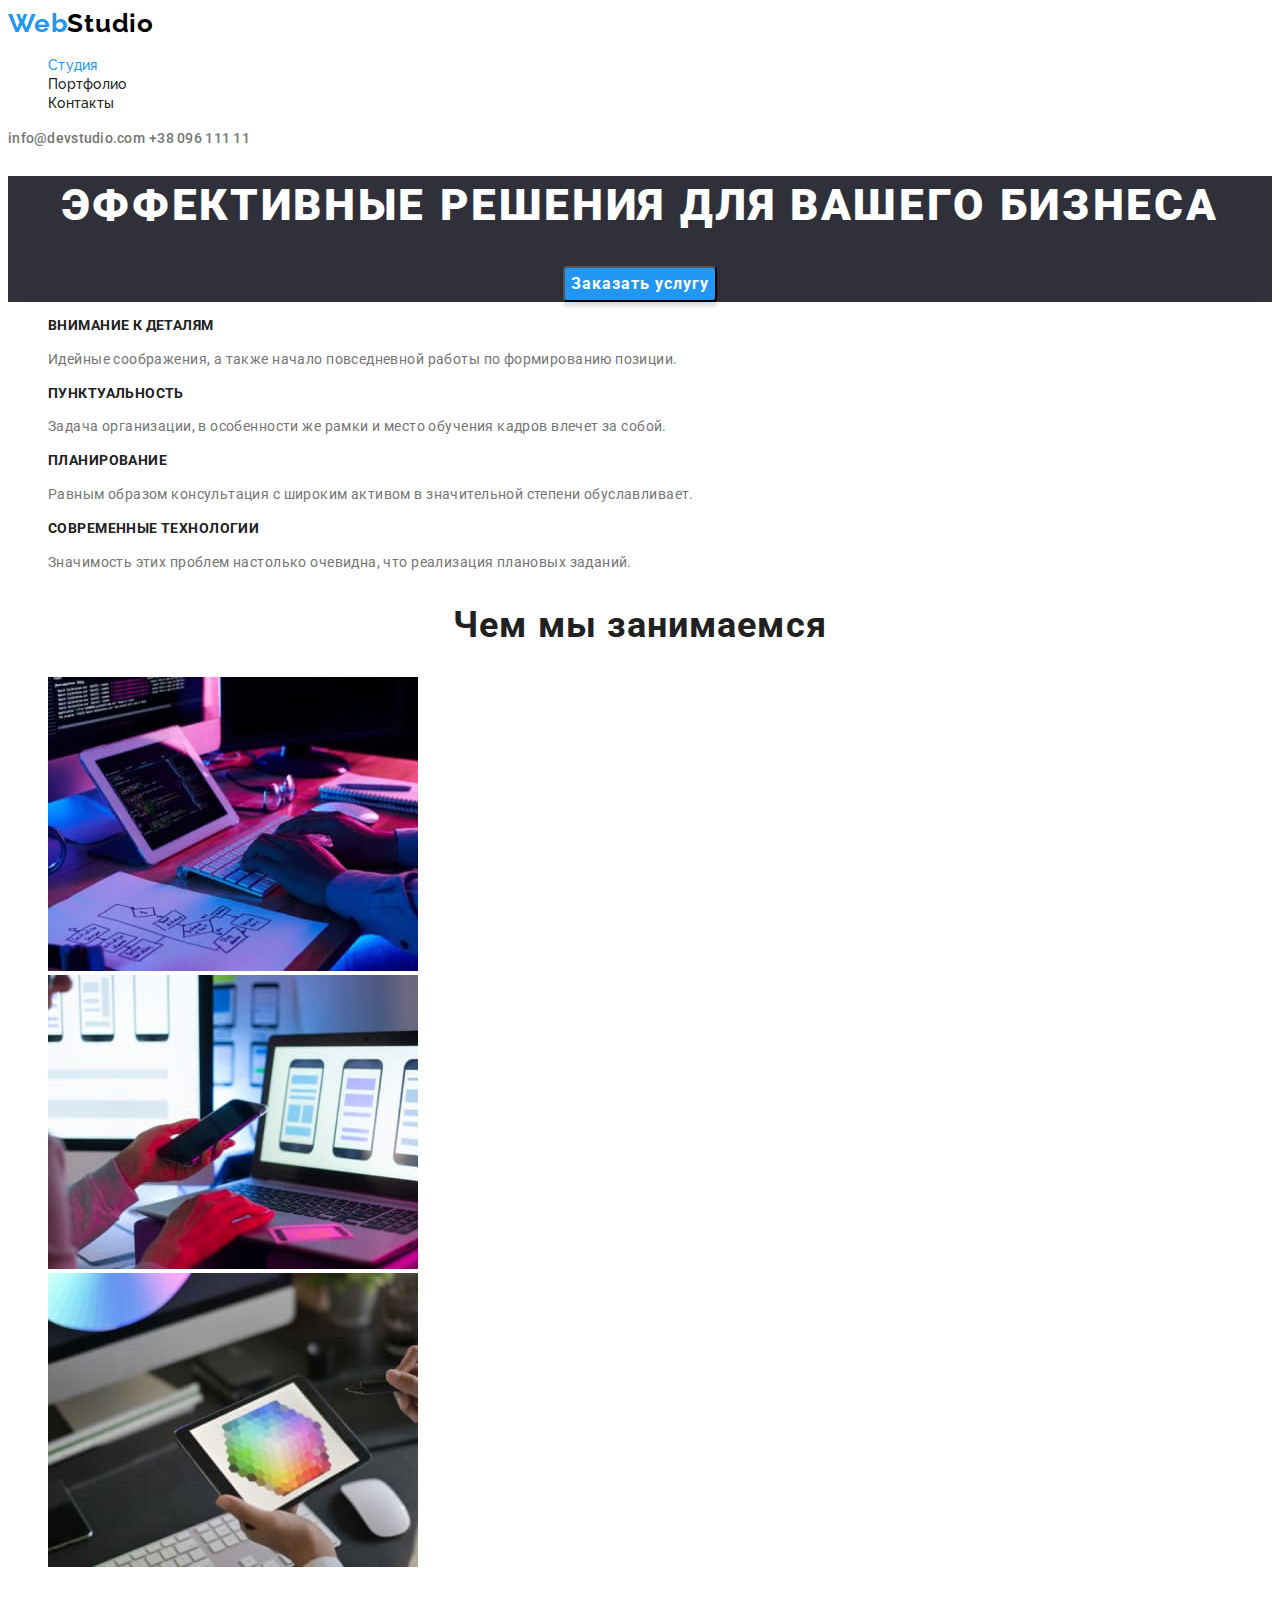
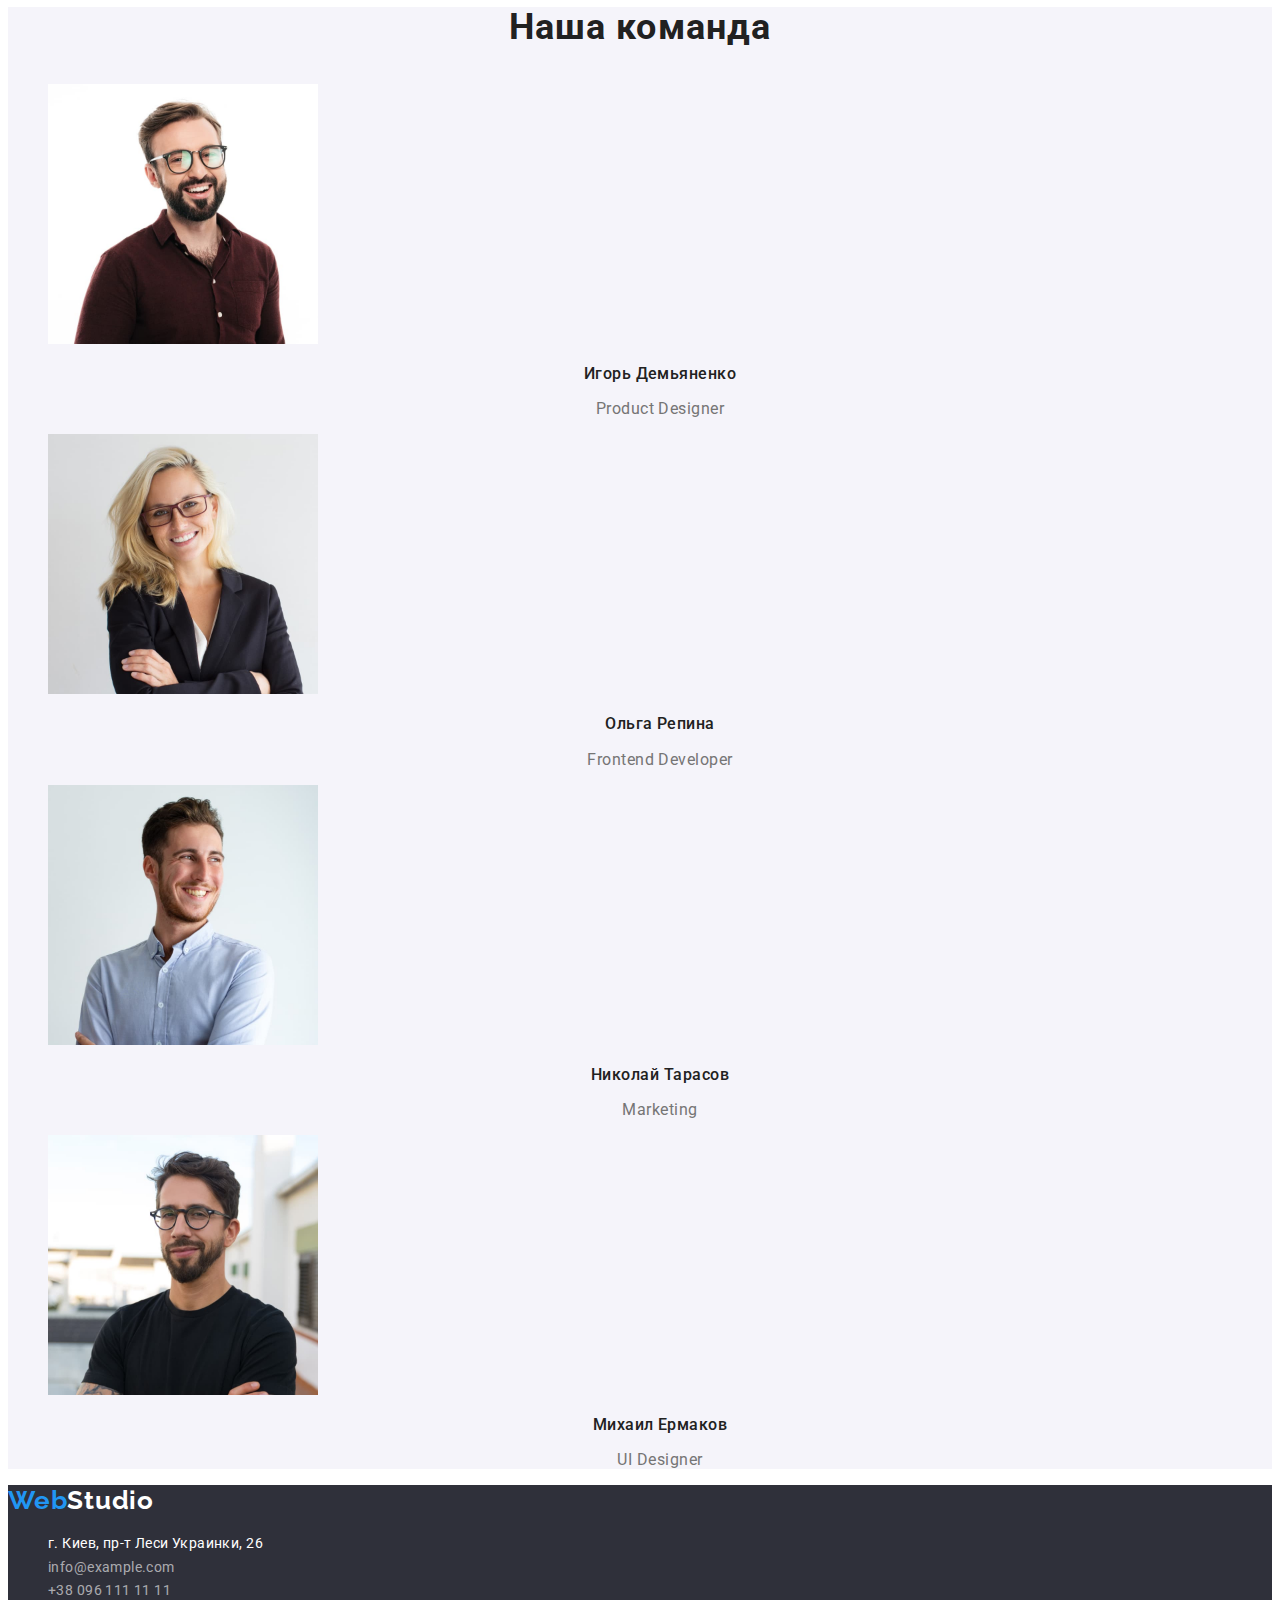
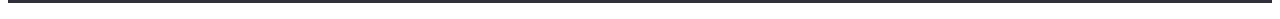
<file: index.html>
<!DOCTYPE html>
<html lang="ru">

<head>
  <meta charset="UTF-8" />
  <meta http-equiv="X-UA-Compatible" content="IE=edge" />
  <meta name="viewport" content="width=<device-width>, initial-scale=1.0" />
  <title>WebStudio</title>

  <link rel="preconnect" href="https://fonts.googleapis.com" />
  <link rel="preconnect" href="https://fonts.gstatic.com" crossorigin />
  <link href="https://fonts.googleapis.com/css2?family=Raleway:wght@700&family=Roboto:wght@400;500;700;900&display=swap"
    rel="stylesheet" />
  <link rel="stylesheet" href="./css/styles.css" />
</head>

<body>
  <!-- HEADER -->
  <header class="header">
    <nav class="site-nav">
      <a class="logo link" href="" lang="en">Web<span class="logo-black">Studio</span></a>
      <ul class="menu list">
        <li class="menu-item">
          <a class="menu-link current link" href="./index.html">Студия</a>
        </li>
        <li class="menu-item">
          <a class="menu-link link" href="./portfolio.html">Портфолио</a>
        </li>
        <li class="menu-item">
          <a class="menu-link link" href="">Контакты</a>
        </li>
      </ul>
    </nav>
    <a class="mail-link link" href="mailto:info@devstudio.com">info@devstudio.com</a>
    <a class="tel-link link" href="tel:+380961111111">+38 096 111 11</a>
  </header>

  <main>
    <!-- SERVICE -->
    <section class="hero">
      <h1 class="main-title">Эффективные решения для вашего бизнеса</h1>
      <button class="modal-btn" type="button">Заказать услугу</button>
    </section>

    <!-- SKILLS -->
    <section class="skills">
      <h2 hidden>Преимущества</h2>
      <ul class="skills-menu list">
        <li class="skills-item">
          <h3 class="skills-title">Внимание к деталям</h3>
          <p class="skills-text">
            Идейные соображения, а также начало повседневной работы по
            формированию позиции.
          </p>
        </li>
        <li class="skills-item">
          <h3 class="skills-title">Пунктуальность</h3>
          <p class="skills-text">
            Задача организации, в особенности же рамки и место обучения кадров
            влечет за собой.
          </p>
        </li>
        <li class="skills-item">
          <h3 class="skills-title">Планирование</h3>
          <p class="skills-text">
            Равным образом консультация с широким активом в значительной
            степени обуславливает.
          </p>
        </li>
        <li class="skills-item">
          <h3 class="skills-title">Современные технологии</h3>
          <p class="skills-text">
            Значимость этих проблем настолько очевидна, что реализация
            плановых заданий.
          </p>
        </li>
      </ul>
    </section>

    <!-- ABOUT -->
    <section>
      <h2 class="about-title">Чем мы занимаемся</h2>
      <ul class="about-menu list">
        <li class="about-item">
          <img src="./images/about/type.jpg" alt="набор текста" width="370" height="294" />
        </li>
        <li class="about-item">
          <img src="./images/about/seach.jpg" alt="поиск информации" width="370" height="294" />
        </li>
        <li class="about-item">
          <img src="./images/about/color.jpg" alt="выбор цвета" width="370" height="294" />
        </li>
      </ul>
    </section>

    <!-- TEAM -->
    <section class="team">
      <h3 class="team-title">Наша команда</h3>
      <ul class="team-menu list">
        <li>
          <img class="team-image" src="./images/team/ihor.jpg" alt="Игорь" width="270" height="260" />
          <h3 class="team-name">Игорь Демьяненко</h3>
          <p class="team-prof">Product Designer</p>
        </li>
        <li>
          <img class="team-image" src="./images/team/olha.jpg" alt="Ольга" width="270" height="260" />
          <h3 class="team-name">Ольга Репина</h3>
          <p class="team-prof">Frontend Developer</p>
        </li>
        <li>
          <img class="team-image" src="./images/team/nikola.jpg" alt="Николай" width="270" height="260" />
          <h3 class="team-name">Николай Тарасов</h3>
          <p class="team-prof">Marketing</p>
        </li>
        <li>
          <img class="team-image" src="./images/team/michael.jpg" alt="Михаил" width="270" height="260" />
          <h3 class="team-name">Михаил Ермаков</h3>
          <p class="team-prof">UI Designer</p>
        </li>
      </ul>
    </section>
  </main>

  <!-- FOOTER -->
  <footer class="footer">
    <a class="logo link" href="" lang="en">Web<span class="logo-white">Studio</span></a>
    <address>
      <ul class="list">
        <li>
          <a class="location link" href="https://goo.gl/maps/hZrBAjfU1j6jD1Ma9" target="_blank"
            rel="noopener noreferrer">г. Киев, пр-т Леси Украинки, 26</a>
        </li>
        <li>
          <a class="footer-mail link" href="mailto:info@example.com">info@example.com</a>
        </li>
        <li>
          <a class="footer-tel link" href="tel:+380961111111">+38 096 111 11 11</a>
        </li>
      </ul>
    </address>
  </footer>
</body>

</html>
</file>
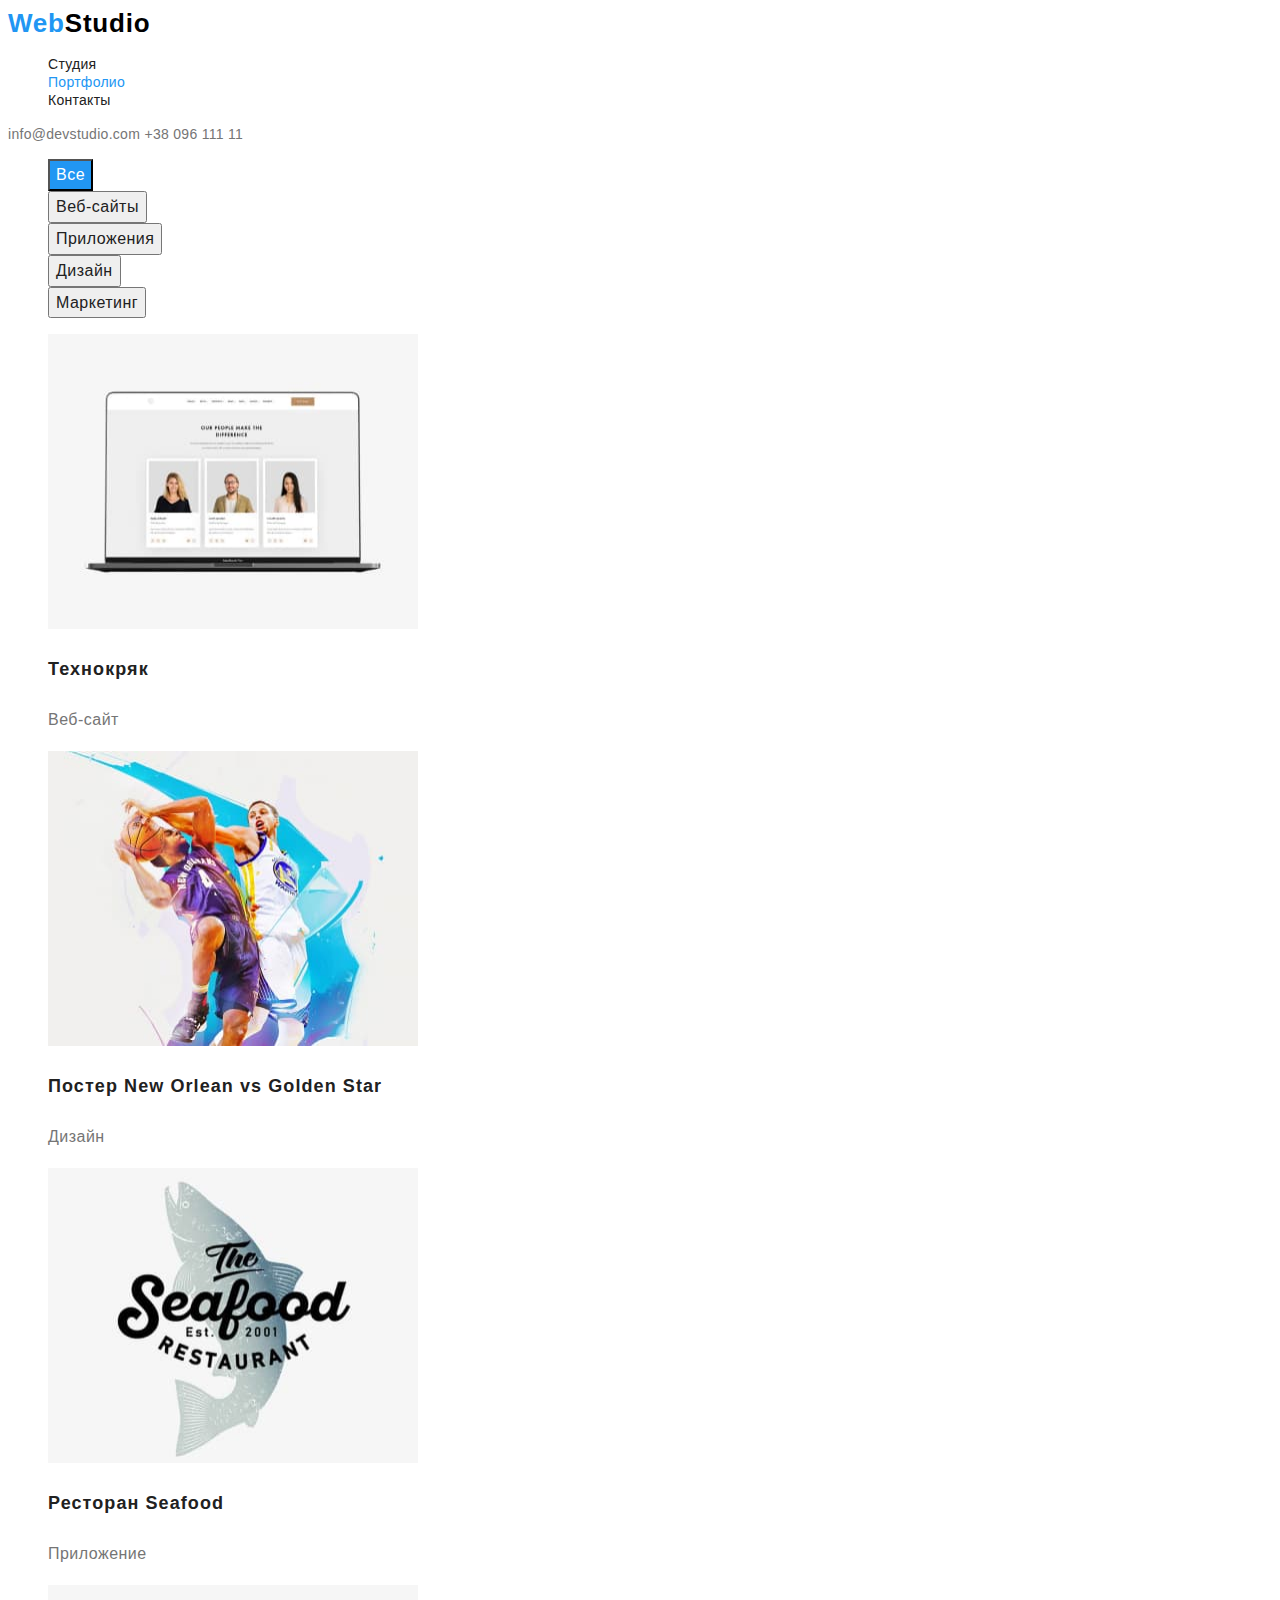
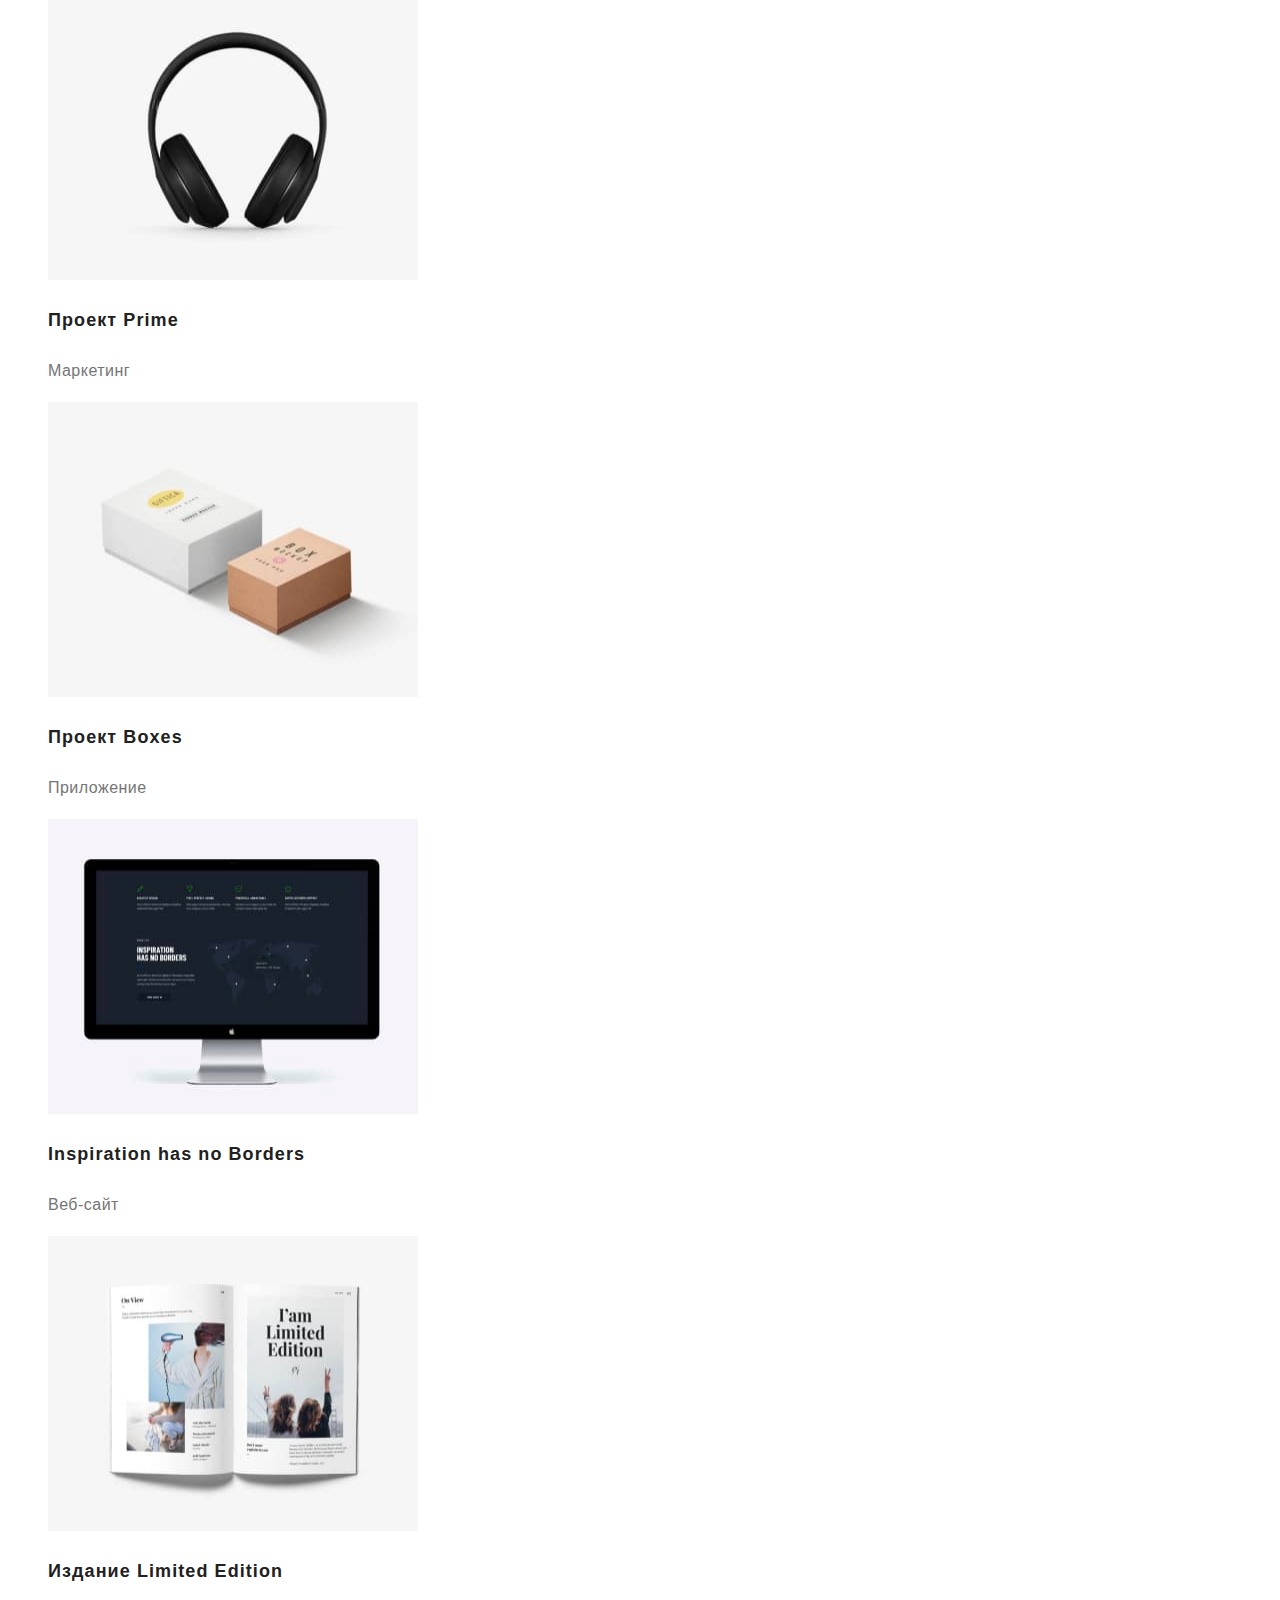
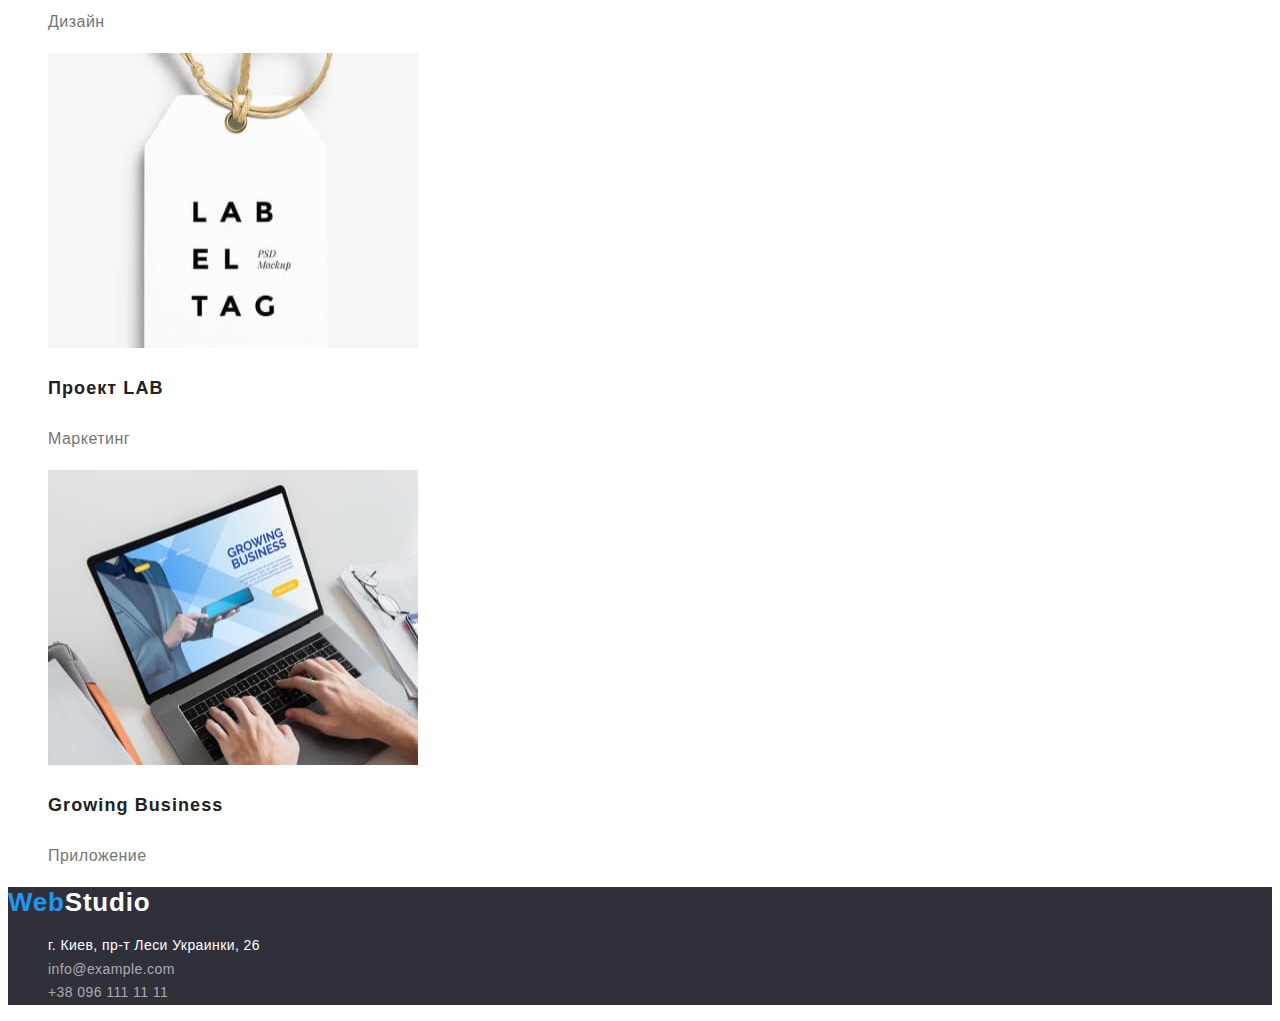
<file: portfolio.html>
<!DOCTYPE html>
<html lang="en">

<head>
  <meta charset="UTF-8" />
  <meta http-equiv="X-UA-Compatible" content="IE=edge" />
  <meta name="viewport" content="width=device-width, initial-scale=1.0" />
  <title>Document</title>

  <link rel="stylesheet" href="./css/styles.css" />
</head>

<body>
  <!-- HEADER -->
  <header class="header">
    <nav class="site-nav">
      <a class="logo link" href="" lang="en">Web<span class="logo-black">Studio</span></a>
      <ul class="menu list">
        <li class="menu-item">
          <a class="menu-link link" href="./index.html">Студия</a>
        </li>
        <li class="menu-item">
          <a class="menu-link current link" href="./portfolio.html">Портфолио</a>
        </li>
        <li class="menu-item">
          <a class="menu-link link" href="">Контакты</a>
        </li>
      </ul>
    </nav>
      <a class="mail-link link" href="mailto:info@devstudio.com">info@devstudio.com</a>
      <a class="tel-link link" href="tel:+380961111111">+38 096 111 11</a>
  </header>

  <main>
    <!-- BUTTONS -->
    <section class="buttons">
      <ul class="btn-menu list">
        <li><button class="btn-list current" type="button">Все</button></li>
        <li><button class="btn-list" type="button">Веб-сайты</button></li>
        <li><button class="btn-list" type="button">Приложения</button></li>
        <li><button class="btn-list" type="button">Дизайн</button></li>
        <li><button class="btn-list" type="button">Маркетинг</button></li>
      </ul>

      <!-- PICTURES LIST -->
      <ul class="list clas">
        <li class="portfolio-item">
          <img src="./images/portfolio/laptop.jpg" alt="laptop" width="370" height="295" />
          <h3 class="port-title">Технокряк</h3>
          <p class="port-text">Веб-сайт</p>
        </li>
        <li class="portfolio-item">
          <img src="./images/portfolio/game.jpg" alt="game" width="370" height="295" />
          <h3 class="port-title">Постер New Orlean vs Golden Star</h3>
          <p class="port-text">Дизайн</p>
        </li>
        <li class="portfolio-item">
          <img src="./images/portfolio/seafood.jpg" alt="seafood" width="370" height="295" />
          <h3 class="port-title">Ресторан Seafood</h3>
          <p class="port-text">Приложение</p>
        </li>
        <li class="portfolio-item">
          <img src="./images/portfolio/headphones.jpg" alt="headphones" width="370" height="295" />
          <h3 class="port-title">Проект Prime</h3>
          <p class="port-text">Маркетинг</p>
        </li>
        <li class="portfolio-item">
          <img src="./images/portfolio/box.jpg" alt="box" width="370" height="295" />
          <h3 class="port-title">Проект Boxes</h3>
          <p class="port-text">Приложение</p>
        </li>
        <li class="portfolio-item">
          <img src="./images/portfolio/monitor.jpg" alt="monitor" width="370" height="295" />
          <h3 class="port-title">Inspiration has no Borders</h3>
          <p class="port-text">Веб-сайт</p>
        </li>
        <li class="portfolio-item">
          <img src="./images/portfolio/magazine.jpg" alt="magazine" width="370" height="295" />
          <h3 class="port-title">Издание Limited Edition</h3>
          <p class="port-text">Дизайн</p>
        </li>
        <li class="portfolio-item">
          <img src="./images/portfolio/lab.jpg" alt="lab" width="370" height="295" />
          <h3 class="port-title">Проект LAB</h3>
          <p class="port-text">Маркетинг</p>
        </li>
        <li class="portfolio-item">
          <img src="./images/portfolio/type.jpg" alt="type" width="370" height="295" />
          <h3 class="port-title">Growing Business</h3>
          <p class="port-text">Приложение</p>
        </li>
      </ul>
    </section>
  </main>

  <!-- FOOTER -->
  <footer class="footer">
    <a class="logo link" href="" lang="en">Web<span class="logo-white">Studio</span></a>
    <address>
      <ul class="list">
        <li>
          <a class="location link" href="https://goo.gl/maps/hZrBAjfU1j6jD1Ma9" target="_blank"
            rel="noopener noreferrer">г. Киев, пр-т Леси Украинки, 26</a>
        </li>
        <li>
          <a class="footer-mail link" href="mailto:info@example.com">info@example.com</a>
        </li>
        <li>
          <a class="footer-tel link" href="tel:+380961111111">+38 096 111 11 11</a>
        </li>
      </ul>
    </address>
  </footer>
</body>

</html>
</file>
<file: css/styles.css>
:root {
  --main-font: "Roboto", sans-serif;
  --additional-font: "Raleway", sans-serif;
  --accent-color: #2196f3;
  --accent-color-title: #212121;
  --accent-color-desc: #757575;
  --accent-color-text: #ffffff;
  --accent-color-back: #2f303a;
  --accent-color-cont: rgba(255, 255, 255, 0.6);
  --accent-color-logo: #000000;
  --accent-color-team: #F5F4FA;
  --btn-hover: #188ce8;
}

.list {
  list-style: none;
}

.link {
  text-decoration: none;
}

body {
  font-family: var(--main-font);
  color: var(--accent-color-title);
}

/* ============ HEADER ============ */

.logo {
  font-family: var(--additional-font);
  font-weight: 700;
  font-size: 26px;
  line-height: 1.19;
  letter-spacing: 0.03em;
  color: var(--accent-color);
}

.logo-black {
  color: var(--accent-color-logo);
}

.menu-link.current {
  color: var(--accent-color);
}

.menu-link {
  font-family: var(--additional-font);
  font-weight: 500;
  font-size: 14px;
  line-height: 1.14;
  letter-spacing: 0.02em;
  color: var(--accent-color-title);
}

.menu-link:hover,
.menu-link:focus {
  color: var(--accent-color);
}

.mail-link {
  font-family: var(--main-font);
  font-weight: 500;
  font-size: 14px;
  line-height: 1.14;
  letter-spacing: 0.02em;
  color: var(--accent-color-desc);
}

.mail-link:hover,
.mail-link:focus {
  color: var(--accent-color);
}

.tel-link {
  font-family: var(--main-font);
  font-weight: 500;
  font-size: 14px;
  line-height: 1.14;
  letter-spacing: 0.02em;
  color: var(--accent-color-desc);
}

.tel-link:hover,
.tel-link:focus {
  color: var(--accent-color);
}

/* ============ SERVICE ============ */

.hero {
  text-align: center;
  background-color: var(--accent-color-back);
}

.main-title {
  color: var(--accent-color-text);
}

.modal-btn {
  cursor: pointer;
  font-family: var(--main-font);
  font-weight: 700;
  font-size: 16px;
  line-height: 1.87;
  letter-spacing: 0.06em;
  color: var(--accent-color-text);
  background-color: var(--accent-color);

  box-shadow: 0px 4px 4px rgba(0, 0, 0, 0.15);
  border-radius: 4px;
}

.main-title {
  font-family: var(--main-font);
  font-weight: 900;
  font-size: 44px;
  line-height: 1.36;
  letter-spacing: 0.06em;
  text-transform: uppercase;
  color: var(--accent-color-text);
}

.modal-btn:hover,
.modal-btn:focus {
  background-color: var(--btn-hover);
}

/* ============ SERVICE ============ */

.skills-title {
  font-family: var(--main-font);
  font-weight: 700;
  font-size: 14px;
  line-height: 1.14;
  letter-spacing: 0.03em;
  text-transform: uppercase;
  color: var(--accent-color-title);
}

.skills-text {
  font-family: var(--main-font);
  font-weight: 400;
  font-size: 14px;
  line-height: 1.71;
  letter-spacing: 0.03em;
  color: var(--accent-color-desc);
}

/* ============ ABOUT ============ */

.about-title {
  text-align: center;
  font-family: var(--main-font);
  font-weight: 700;
  font-size: 36px;
  line-height: 1.16;
  letter-spacing: 0.03em;
  color: var(--accent-color-title);
}

/* ============ TEAM ============ */

.team { 
  background-color: var(--accent-color-team);
}

.team-title {
  text-align: center;
  font-family: var(--main-font);
  font-weight: 700;
  font-size: 36px;
  line-height: 1.16;
  letter-spacing: 0.03em;
  color: var(--accent-color-title);
}

.team-name {
  text-align: center;
  font-family: var(--main-font);
  font-weight: 500;
  font-size: 16px;
  line-height: 1.19;
  letter-spacing: 0.03em;
  color: var(--accent-color-title);
}

.team-prof {
  text-align: center;
  font-family: var(--main-font);
  font-weight: 400;
  font-size: 16px;
  line-height: 1.19;
  letter-spacing: 0.03em;
  color: var(--accent-color-desc);
}

/* ============ FOOTER ============ */

.footer {
  background-color: var(--accent-color-back);
}

.logo-white {
  font-family: var(--additional-font);
  font-weight: 700;
  font-size: 26px;
  line-height: 1.19;
  letter-spacing: 0.03em;
  color: var(--accent-color-text);
}

.location {
  font-family: var(--main-font);
  font-style: normal;
  font-weight: 400;
  font-size: 14px;
  line-height: 1.71;
  letter-spacing: 0.03em;
  color: var(--accent-color-text);
}

.footer-mail {
  font-family: var(--main-font);
  font-style: normal;
  font-weight: 400;
  font-size: 14px;
  line-height: 1.71;
  letter-spacing: 0.03em;
  color: var(--accent-color-cont);
}

.footer-mail:hover,
.footer-mail:focus {
  color: var(--accent-color-text);
}

.footer-tel {
  font-family: var(--main-font);
  font-style: normal;
  font-weight: 400;
  font-size: 14px;
  line-height: 1.71;
  letter-spacing: 0.03em;
  color: var(--accent-color-cont);
}

.footer-tel :hover,
.footer-tel :focus {
  color: var(--accent-color-text);
}

/* ============ BUTTONS ============ */

.btn-list {
  font-family: var(--main-font);
  font-weight: 500;
  font-size: 16px;
  line-height: 1.62;
  text-align: center;
  letter-spacing: 0.03em;
  color: var(--accent-color-title);
}

.btn-list.current {
  color: var(--accent-color-text);
  background-color: var(--accent-color);
}


.btn-list:hover,
.btn-list:focus {
  color: var(--accent-color-text);
  background-color: var(--accent-color);
}

/* ============ PICTURES LIST ============ */

.port-title {
  font-family: var(--main-font);
  font-style: normal;
  font-weight: 700;
  font-size: 18px;
  line-height: 2;
  letter-spacing: 0.06em;
  color: var(--accent-color-title);
}

.port-text {
  font-family: var(--main-font);
  font-style: normal;
  font-weight: 400;
  font-size: 16px;
  line-height: 1.87;
  letter-spacing: 0.03em;
  color: var(--accent-color-desc);
}
</file>
